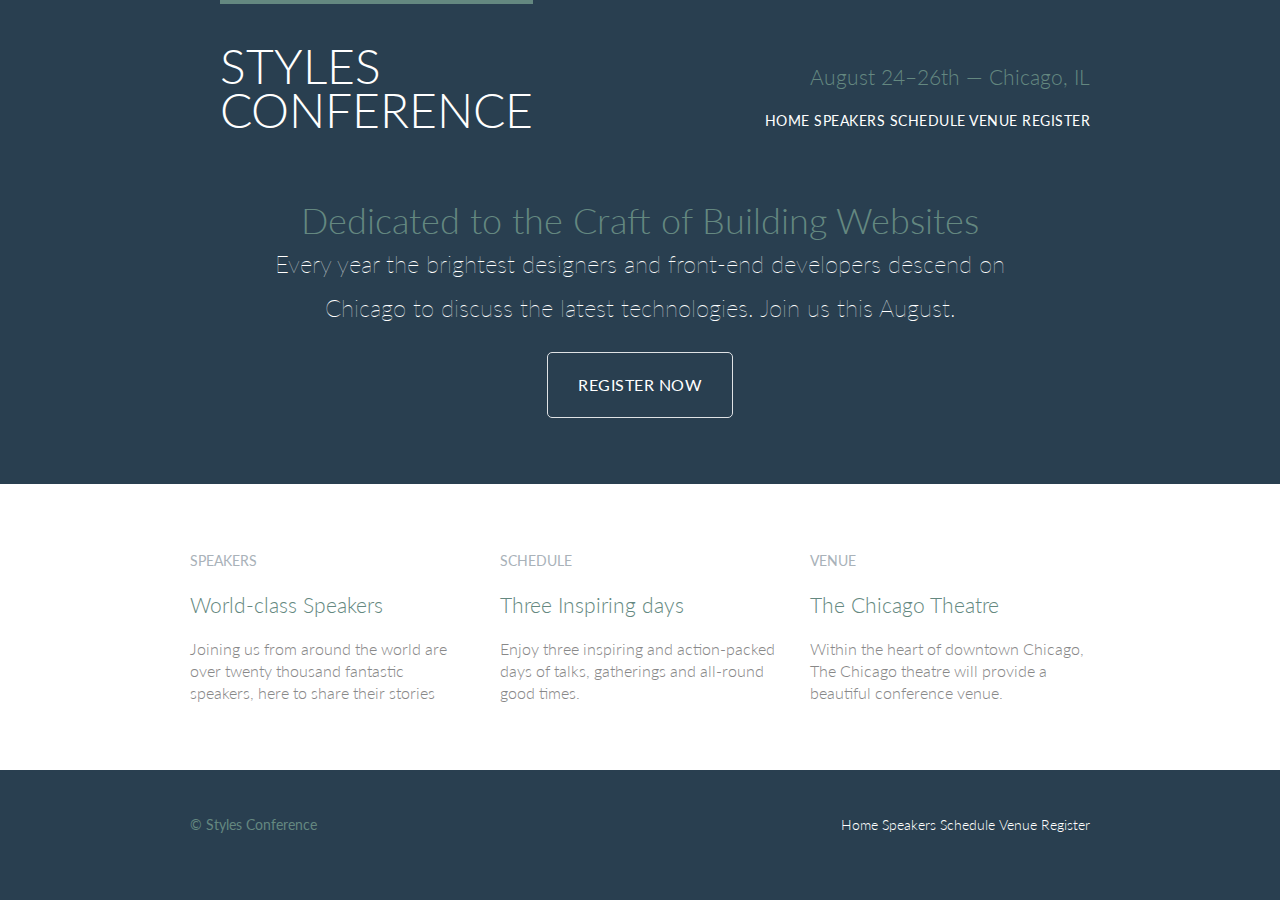
<file: index.html>
<!DOCTYPE html>
<html lang="en">
  <head>
    <meta charset="utf-8">
    <link rel="stylesheet" href="assets/stylesheets/main.css">
    <link rel="stylesheet" href="http://fonts.googleapis.com/css?family=Lato:100,300,400">
    <title>Styles Conference</title>
  </head>
  <body>
    <header class="primary-header container group">
     <section class="container">
        <h1 class="logo"> <a href="index.html">Styles <br> Conference</a></h1>
     </section>

      <h3 class="tagline">August 24&ndash;26th &mdash; Chicago, IL</h3>

      <nav class="nav primary-nav">
        <a href="index.html">Home</a>
        <a href="speakers.html">Speakers</a>
        <a href="schedule.html">Schedule</a>
        <a href="venue.html">Venue</a>
        <a href="register.html">Register</a>
      </nav>

    </header>
    <section class="hero container">
      <h2>Dedicated to the Craft of Building Websites</h2>
      <p>Every year the brightest designers and front-end developers
       descend on Chicago to discuss the latest technologies. Join
     us this August.</p>

     <a href="register.html" class="btn btn-alt">Register Now</a>
    </section>



    <section class="row">
      <div class="grid">
        <!-- Sepakers -->
        <section class="teaser col-1-3">
          <a href="speakers.html">
            <h5>Speakers</h5>
            <h3>World-class Speakers</h3>
          </a>
          <p>Joining us from around the world are over twenty thousand fantastic speakers, here to share their stories</p>
        </section><!--

        Schedule

      --><section class="teaser col-1-3">
          <a href="schedule.html">
            <h5>Schedule</h5>
            <h3>Three Inspiring days</h3>
          </a>

          <p>Enjoy three inspiring and action-packed days of talks, gatherings and all-round good times.</p>
        </section><!--

        Venue

      --><section class="teaser col-1-3">
          <a href="venue.html">
            <h5>Venue</h5>
            <h3>The Chicago Theatre</h3>
          </a>

          <p>Within the heart of downtown Chicago, The Chicago theatre will provide a beautiful conference venue.</p>
        </section>
      </div>

    </section>

<footer class="primary-footer container group">
     <small> &copy; Styles Conference
     </small>

     <nav class="nav">
       <a href="index.html">Home</a>
       <a href="speakers.html">Speakers</a>
       <a href="schedule.html">Schedule</a>
       <a href="venue.html">Venue</a>
       <a href="register.html">Register</a>
     </nav>
 </footer>
  </body>
</html>
</file>
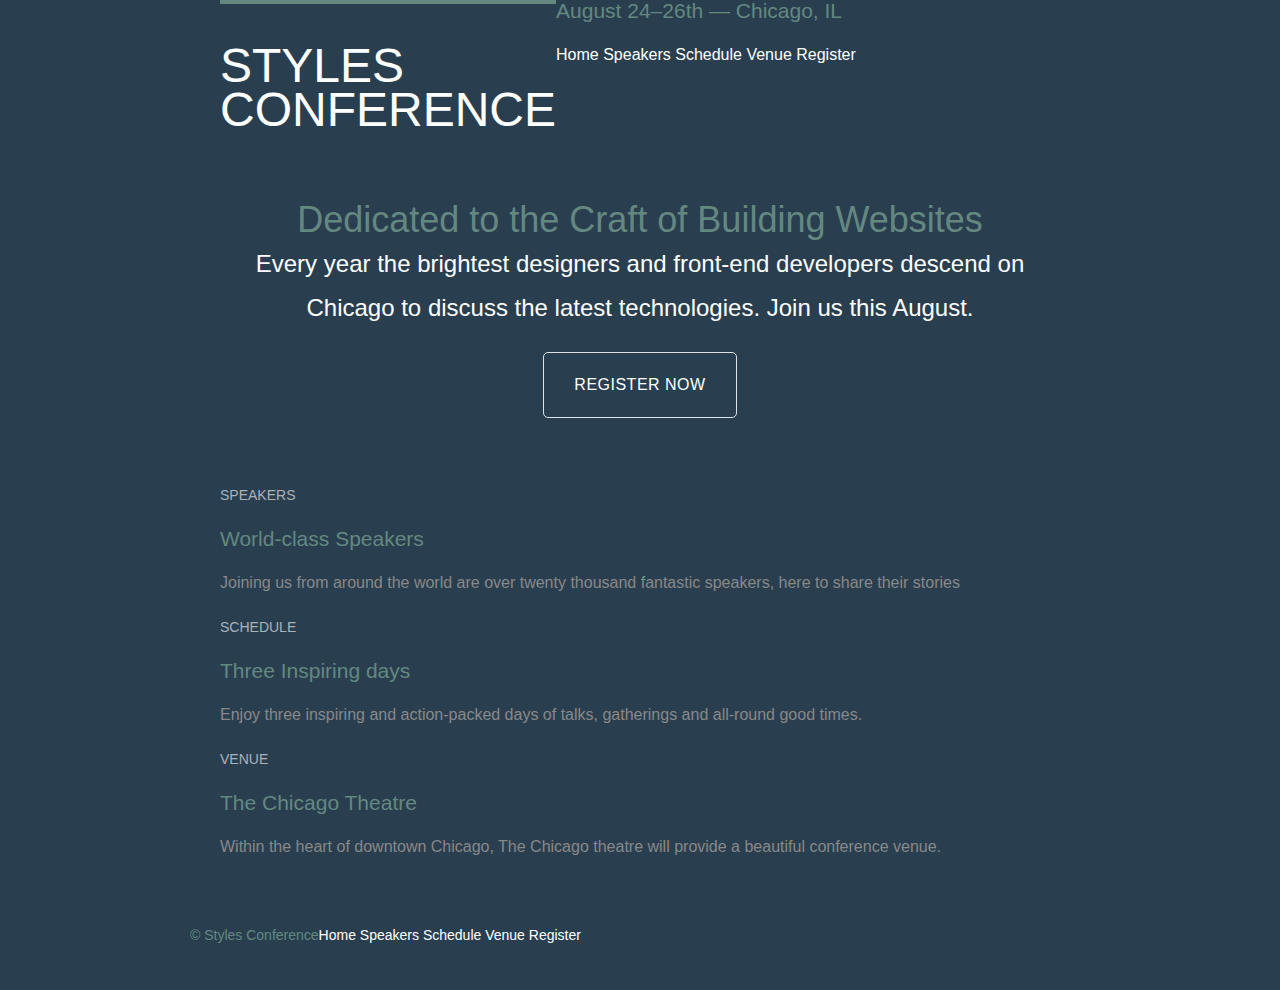
<file: register.html>
<!DOCTYPE html>
<html lang="en">
  <head>
    <meta charset="utf-8">
    <link rel="stylesheet" href="assets/stylesheets/main.css">
    <title>Styles Conference</title>
  </head>
  <body>
    <header class="primary-header container group">
     <section class="container">
        <h1 class="logo"> <a href="index.html">Styles <br> Conference</a></h1>
     </section>

      <h3>August 24&ndash;26th &mdash; Chicago, IL</h3>

      <nav>
        <a href="index.html">Home</a>
        <a href="speakers.html">Speakers</a>
        <a href="schedule.html">Schedule</a>
        <a href="venue.html">Venue</a>
        <a href="register.html">Register</a>
      </nav>

    </header>
    <section class="hero container">
      <h2>Dedicated to the Craft of Building Websites</h2>
      <p>Every year the brightest designers and front-end developers
       descend on Chicago to discuss the latest technologies. Join
     us this August.</p>

     <a href="register.html" class="btn btn-alt">Register Now</a>
    </section>


    <section class="container">
      <section class="container">
        <a href="speakers.html">
          <h5>Speakers</h5>
          <h3>World-class Speakers</h3>
        </a>
        <p>Joining us from around the world are over twenty thousand fantastic speakers, here to share their stories</p>
      </section>

      <section class="container">
        <a href="schedule.html">
          <h5>Schedule</h5>
          <h3>Three Inspiring days</h3>
        </a>

        <p>Enjoy three inspiring and action-packed days of talks, gatherings and all-round good times.</p>
      </section>

      <section class="container">
        <a href="venue.html">
          <h5>Venue</h5>
          <h3>The Chicago Theatre</h3>
        </a>

        <p>Within the heart of downtown Chicago, The Chicago theatre will provide a beautiful conference venue.</p>
      </section>
    </section>

<footer class="primary-footer container group">
     <small> &copy; Styles Conference
     </small>

     <nav>
       <a href="index.html">Home</a>
       <a href="speakers.html">Speakers</a>
       <a href="schedule.html">Schedule</a>
       <a href="venue.html">Venue</a>
       <a href="register.html">Register</a>
     </nav>
 </footer>
  </body>
</html>
</file>
<file: assets/stylesheets/main.css>
/* http://meyerweb.com/eric/tools/css/reset/ 2. v2.0 | 20110126
  License: none (public domain)
*/

html, body, div, span, applet, object, iframe,
h1, h2, h3, h4, h5, h6, p, blockquote, pre,
a, abbr, acronym, address, big, cite, code,
del, dfn, em, img, ins, kbd, q, s, samp,
small, strike, strong, sub, sup, tt, var,
b, u, i, center,
dl, dt, dd, ol, ul, li,
fieldset, form, label, legend,
table, caption, tbody, tfoot, thead, tr, th, td,
article, aside, canvas, details, embed,
figure, figcaption, footer, header, hgroup,
menu, nav, output, ruby, section, summary,
time, mark, audio, video {
  margin: 0;
  padding: 0;
  border: 0;
  font-size: 100%;
  font: inherit;
  vertical-align: baseline;
}
/* HTML5 display-role reset for older browsers */
article, aside, details, figcaption, figure,
footer, header, hgroup, menu, nav, section {
  display: block;
}
body {
  line-height: 1;
}
ol, ul {
  list-style: none;
}
blockquote, q {
  quotes: none;
}
blockquote:before, blockquote:after,
q:before, q:after {
  content: '';
  content: none;
}
table {
  border-collapse: collapse;
  border-spacing: 0;
}

/*
  =============================================
  Grid
  =============================================
*/

*,
*:before,
*:after {
    -webkit-box-sizing: border-box;
       -moz-box-sizing: border-box;
            box-sizing: border-box;
}

.container {
  padding-left: 30px;
  padding-right: 30px;
}

/*
  =================================================
  Typography
  =================================================
*/

h1, h3, h4, h5, p{
  margin-bottom: 22px;
}

h1, h2, h3, h4 {
  color: #648880;
}

h1 {
  font-size: 36px;
  line-height: 44px;
}

h2 {
  font-size: 24px;
  line-height: 44px;
}

h3 {
  font-size: 21px;
}

h4 {
  font-size: 18px;
}

h5 {
  color: #a9b2b9;
  font-size: 14px;
  font-weight: 400;
  text-transform: uppercase;
}

strong {
  font-weight: 400;
}

cite, em {
  font-style: italic;
}

.teaser a:hover h3{
  color: #a9b2b9;
}


/*
  ================================================
  Links
  ================================================
*/

a:hover {
  color: #a9b2b9;
}

a {
  color: #648880;
  text-decoration: none;
}

p a {
  border-bottom: 1px solid #dfe2e5;
}

.primary-header a,
.primary-footer a {
  color: #fff;
}

.primary-header a:hover,
.primary-footer a:hover {
  color: #648880;
}
/*
  ==================================================
  Buttons
  ==================================================
*/

.btn {
  border-radius: 5px;
  color: #fff;
  cursor: pointer;
  display: inline-block;
  font-weight: 400;
  letter-spacing: .5px;
  margin: 0;
  text-transform: uppercase;
}

.btn-alt {
  border: 1px solid #dfe2e5;
  padding: 10px 30px;
}

.btn-alt:hover {
  background: #fff;
  color: #648880;
}
/*
  ====================================================
  Home
  ====================================================
*/

.hero {
  color: #fff;
  line-height: 44px;
  padding: 22px 80px 66px 80px;
  text-align: center;
}

.hero h2{
  font-size: 36px;
}

.hero p {
  font-size: 24px;
  font-weight: 100;
}

/*
  ====================================================
  Clearfix
  ====================================================
*/

.group:before,
.group:after {
  content: "";
  display: table;
}

.group:after {
  clear: both;
}

.group{
  clear: both;
  *zoom: 1;
}

/*
  ====================================================
  Primary header
  ====================================================
*/

.logo {
  border-top: 4px solid #648880;
  float: left;
  font-size: 48px;
  font-weight: 100
  letter-spacing: .5px;
  line-height: 44px;
  padding: 40px 0 22px 0;
  text-transform: uppercase;
}

.tagline {
  margin: 66px 0 22px 0;
  text-align: right;
}

.primary-nav {
  font-size: 14px;
  font-weight: 400;
  letter-spacing: .5px;
  text-transform: uppercase;
}

/*
  ====================================================
  Primary footer
  ====================================================
*/

.primary-footer small{
  float: left;
  font-weight: 400;
}

.primary-footer {
  color: #648880;
  font-size: 14px;
  padding-bottom: 44px;
  padding-top: 44px;
}

/*
  ===================================================
  Layouts
  ===================================================
*/

.col-1-3 {
  width: 33.33%;
}

.col-2-3 {
  width: 66.66%;
}

.col-1-3,
.col-2-3 {
  display: inline-block;
  vertical-align: top;
}

.grid,
.col-1-3,
.col-2-3 {
  padding-left: 15px;
  padding-right: 15px;
}

.container,
.grid {
  margin: 0 auto;
  width: 960px;
}

/*
  ====================================================
  custom Styles
  ====================================================
*/

body {
  background: #293f50;
  color: #888;
  font: 300 16px/22px "Lato","Open Sans", "Helvetica Neue", Helvetica, Arial, sans-serif;
}

/*
  ====================================================
  Navigation
  ====================================================
*/

.nav {
  text-align: right;
}

/*
  ====================================================
  Rows
  ====================================================
*/
.row {
  background: #fff;
  min-width: 960px;
  padding: 66px 0 44px 0;
}
</file>
